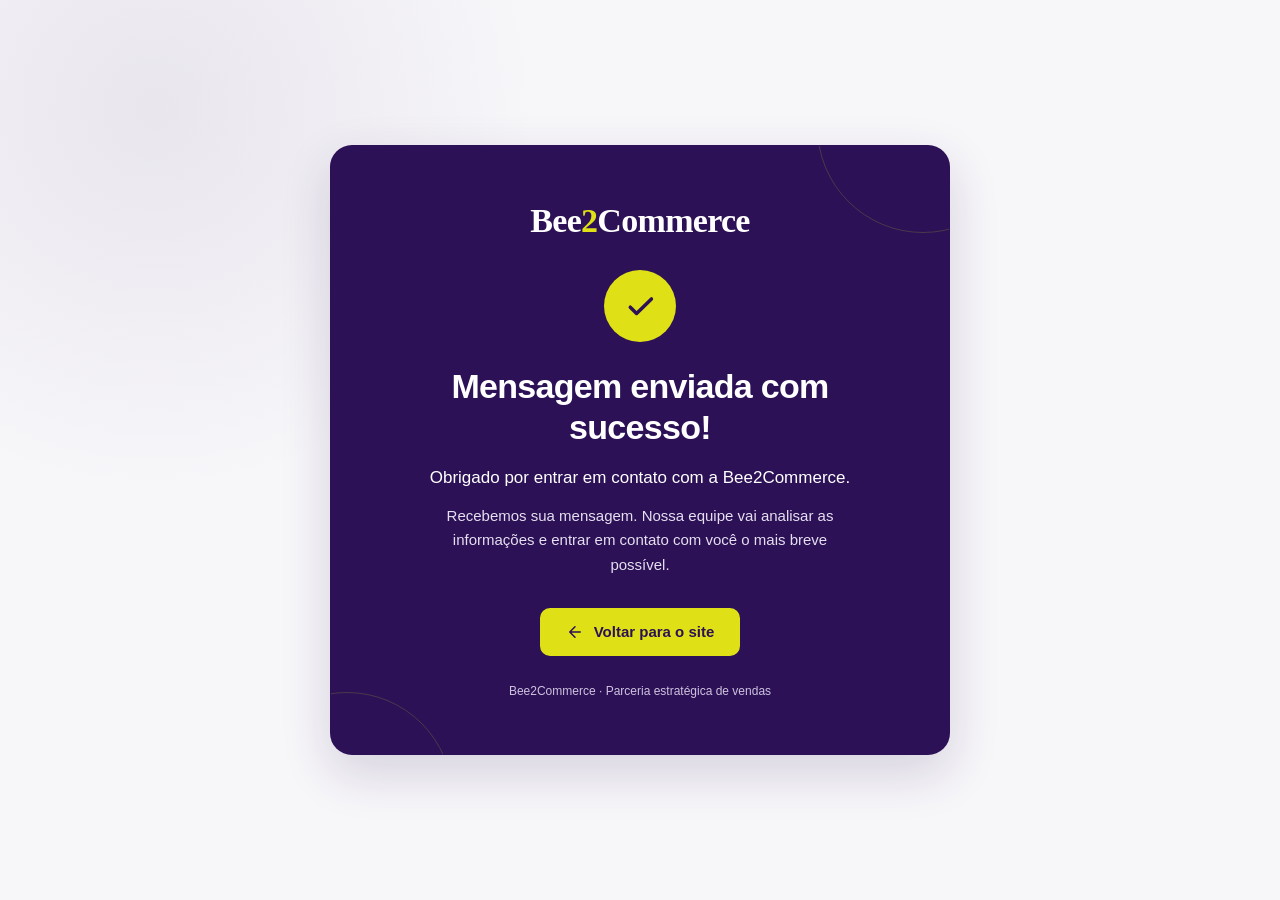
<file: obrigado.html>
<!DOCTYPE html>
<html lang="pt-BR">
<head>
  <meta charset="UTF-8">
  <meta name="viewport" content="width=device-width, initial-scale=1.0">
  <meta name="theme-color" content="#2c1156">
  <meta name="robots" content="noindex, follow">
  <title>Mensagem enviada | Bee2Commerce</title>
  <meta name="description" content="Obrigado por entrar em contato com a Bee2Commerce.">
  <style>
    :root {
      --roxo: #2c1156;
      --amarelo: #e0e017;
      --texto: #211a2c;
      --cinza: #655d70;
      --fundo: #f7f6f9;
    }

    * { box-sizing: border-box; }

    body {
      margin: 0;
      min-height: 100vh;
      padding: 24px;
      display: grid;
      place-items: center;
      background:
        radial-gradient(circle at 12% 12%, rgba(44, 17, 86, .07), transparent 28%),
        var(--fundo);
      color: var(--texto);
      font-family: Inter, "Segoe UI", Arial, sans-serif;
    }

    .confirmation {
      position: relative;
      isolation: isolate;
      width: min(100%, 620px);
      overflow: hidden;
      padding: clamp(30px, 6vw, 56px);
      text-align: center;
      color: #fff;
      background: var(--roxo);
      border: 1px solid rgba(44, 17, 86, .12);
      border-radius: 22px;
      box-shadow: 0 18px 50px rgba(44, 17, 86, .16);
    }

    .confirmation::before,
    .confirmation::after {
      content: "";
      position: absolute;
      z-index: -1;
      width: 210px;
      height: 210px;
      border: 1px solid rgba(224, 224, 23, .18);
      border-radius: 50%;
      pointer-events: none;
    }

    .confirmation::before { top: -125px; right: -80px; }
    .confirmation::after { bottom: -150px; left: -90px; }

    .brand {
      display: inline-block;
      margin-bottom: 30px;
      color: #fff;
      font-family: Georgia, "Times New Roman", serif;
      font-size: clamp(25px, 5vw, 34px);
      font-weight: 700;
      letter-spacing: -.7px;
      text-decoration: none;
    }

    .brand span { color: var(--amarelo); }

    .checkmark {
      display: grid;
      place-items: center;
      width: 72px;
      height: 72px;
      margin: 0 auto 24px;
      color: var(--roxo);
      background: var(--amarelo);
      border-radius: 50%;
    }

    .checkmark svg { width: 35px; height: 35px; }

    h1 {
      margin: 0 0 16px;
      font-size: clamp(25px, 5vw, 34px);
      line-height: 1.2;
      letter-spacing: -.7px;
    }

    .lead {
      max-width: 440px;
      margin: 0 auto 12px;
      color: #fff;
      font-size: 17px;
      line-height: 1.65;
    }

    .detail {
      max-width: 430px;
      margin: 0 auto 30px;
      color: #e6dff0;
      font-size: 15px;
      line-height: 1.65;
    }

    .home-link {
      display: inline-flex;
      align-items: center;
      justify-content: center;
      gap: 10px;
      min-height: 48px;
      padding: 13px 24px;
      color: var(--roxo);
      background: var(--amarelo);
      border: 2px solid var(--amarelo);
      border-radius: 10px;
      font-size: 15px;
      font-weight: 700;
      text-decoration: none;
      transition: transform .2s ease, background .2s ease;
    }

    .home-link:hover {
      background: #eeee48;
      transform: translateY(-2px);
    }

    .home-link:focus-visible {
      outline: 3px solid #fff;
      outline-offset: 4px;
    }

    .footer-note {
      margin: 28px 0 0;
      color: #cfc3df;
      font-size: 12px;
    }

    @media (max-width: 480px) {
      body { padding: 16px; }
      .confirmation { border-radius: 16px; }
      .lead { font-size: 16px; }
    }

    @media (prefers-reduced-motion: reduce) {
      *, *::before, *::after {
        transition: none !important;
        scroll-behavior: auto !important;
      }
    }
  </style>
</head>
<body>
  <main class="confirmation" aria-labelledby="confirmation-title">
    <a class="brand" href="https://bee2commerce.com.br/" aria-label="Bee2Commerce — página inicial">
      Bee<span>2</span>Commerce
    </a>

    <div class="checkmark" aria-hidden="true">
      <svg viewBox="0 0 24 24" fill="none">
        <path d="m5 12.5 4.3 4.3L19.5 6.8" stroke="currentColor" stroke-width="2.4" stroke-linecap="round" stroke-linejoin="round"/>
      </svg>
    </div>

    <h1 id="confirmation-title">Mensagem enviada com sucesso!</h1>
    <p class="lead">Obrigado por entrar em contato com a Bee2Commerce.</p>
    <p class="detail">Recebemos sua mensagem. Nossa equipe vai analisar as informações e entrar em contato com você o mais breve possível.</p>

    <a class="home-link" href="https://bee2commerce.com.br/">
      <svg aria-hidden="true" width="18" height="18" viewBox="0 0 24 24" fill="none">
        <path d="M19 12H5m7-7-7 7 7 7" stroke="currentColor" stroke-width="2" stroke-linecap="round" stroke-linejoin="round"/>
      </svg>
      Voltar para o site
    </a>

    <p class="footer-note">Bee2Commerce · Parceria estratégica de vendas</p>
  </main>
</body>
</html>
</file>
